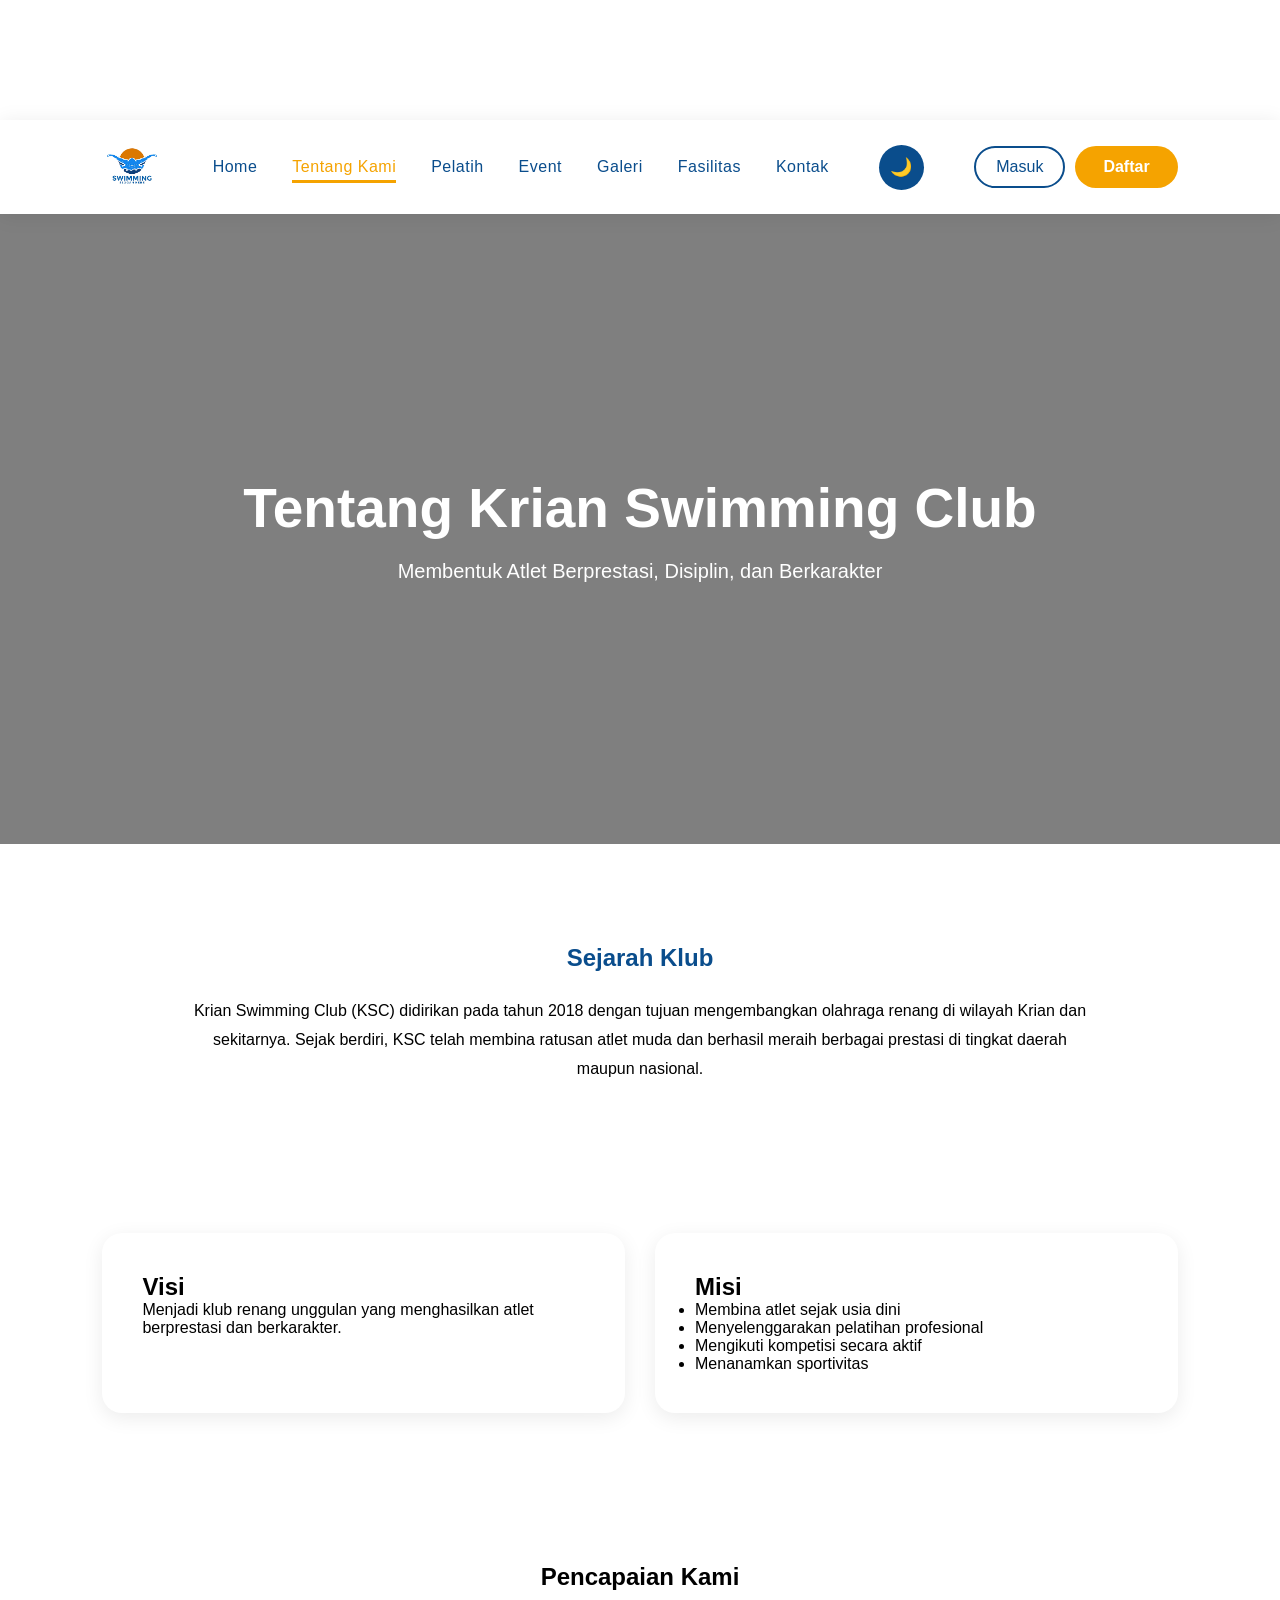
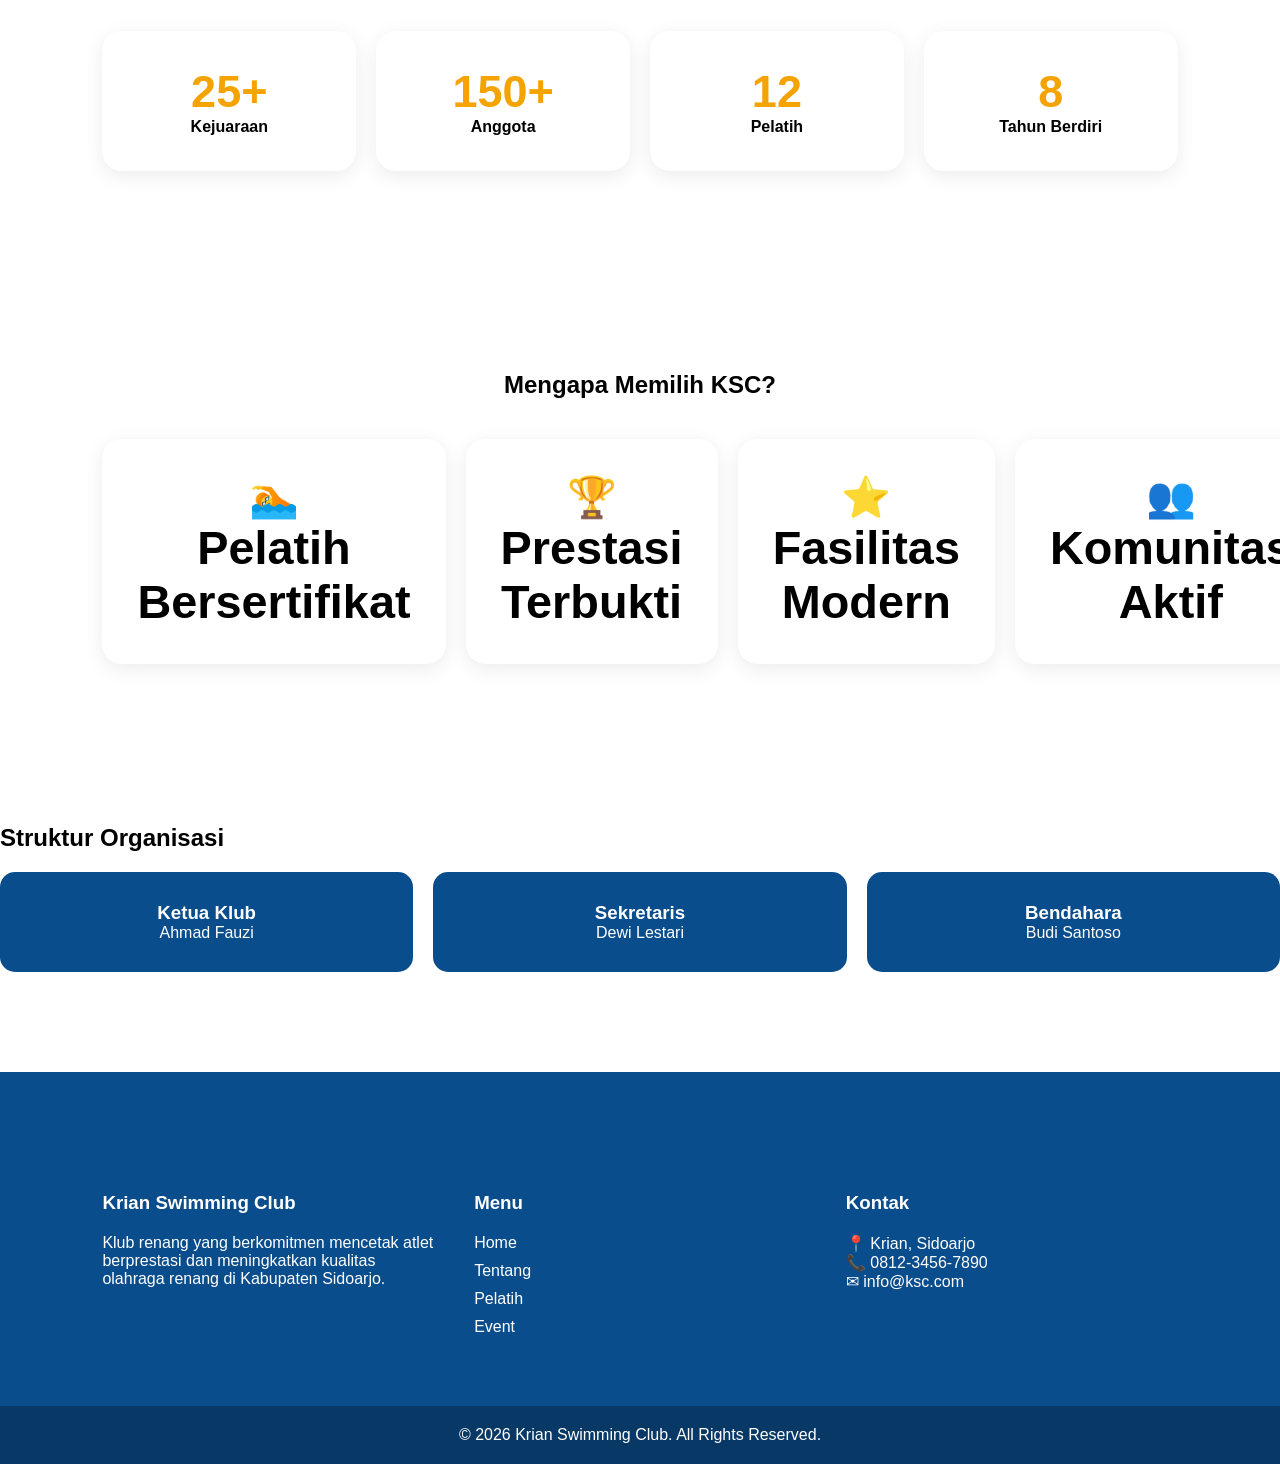
<file: about.html>
<!DOCTYPE html>
<html lang="id">

<head>
    <meta charset="UTF-8">
    <meta name="viewport" content="width=device-width, initial-scale=1.0">
    <title>Tentang Kami - Krian Swimming Club</title>

    <link rel="stylesheet" href="css/style.css">
</head>

<body>

    <!-- Navbar -->
    <header>

        <nav class="navbar">

            <div class="logo">
                <img src="images/logo renang 2.jpg" alt="KSC Logo">
            </div>

            <ul class="nav-links">

                <li><a href="index.html">Home</a></li>
                <li><a href="about.html" class="active">Tentang Kami</a></li>
                <li><a href="pelatih.html">Pelatih</a></li>
                <li><a href="event.html">Event</a></li>
                <li><a href="galeri.html">Galeri</a></li>
                <li><a href="fasilitas.html">Fasilitas</a></li>
                <li><a href="kontak.html">Kontak</a></li>

            </ul>

            <div class="menu-toggle">
                ☰
            </div>

            <button id="darkModeToggle" class="dark-btn">
                🌙
            </button>

            <div class="auth-buttons">

                <a href="login.html" class="login-btn">
                    Masuk
                </a>

                <a href="daftar.html" class="register-btn">
                    Daftar
                </a>

            </div>

        </nav>

    </header>

    <!-- Hero Banner -->
    <section class="about-hero">

        <div class="about-overlay">

            <h1>Tentang Krian Swimming Club</h1>

            <p>
                Membentuk Atlet Berprestasi,
                Disiplin, dan Berkarakter
            </p>

        </div>

    </section>

    <!-- Sejarah -->
    <section class="history-section hidden">

        <div class="container">

            <h2>Sejarah Klub</h2>

            <p>
                Krian Swimming Club (KSC) didirikan pada tahun 2018
                dengan tujuan mengembangkan olahraga renang di wilayah
                Krian dan sekitarnya.

                Sejak berdiri, KSC telah membina ratusan atlet muda
                dan berhasil meraih berbagai prestasi di tingkat daerah
                maupun nasional.
            </p>

        </div>

    </section>

    <!-- Visi Misi -->
    <section class="vision-mission hidden">

        <div class="visi-box">

            <h2>Visi</h2>

            <p>
                Menjadi klub renang unggulan yang menghasilkan atlet
                berprestasi dan berkarakter.
            </p>

        </div>

        <div class="misi-box">

            <h2>Misi</h2>

            <ul>

                <li>Membina atlet sejak usia dini</li>

                <li>Menyelenggarakan pelatihan profesional</li>

                <li>Mengikuti kompetisi secara aktif</li>

                <li>Menanamkan sportivitas</li>

            </ul>

        </div>

    </section>

    <!-- Prestasi -->
    <section class="achievement-section hidden">

        <h2>Pencapaian Kami</h2>

        <div class="achievement-grid">

            <div class="achievement-card">

                <h3>25+</h3>
                <p>Kejuaraan</p>

            </div>

            <div class="achievement-card">

                <h3>150+</h3>
                <p>Anggota</p>

            </div>

            <div class="achievement-card">

                <h3>12</h3>
                <p>Pelatih</p>

            </div>

            <div class="achievement-card">

                <h3>8</h3>
                <p>Tahun Berdiri</p>

            </div>

        </div>

    </section>

    <!-- Keunggulan -->
    <section class="why-section hidden">

        <h2>Mengapa Memilih KSC?</h2>

        <div class="why-grid">

            <div class="why-card">
                🏊
                <h3>Pelatih Bersertifikat</h3>
            </div>

            <div class="why-card">
                🏆
                <h3>Prestasi Terbukti</h3>
            </div>

            <div class="why-card">
                ⭐
                <h3>Fasilitas Modern</h3>
            </div>

            <div class="why-card">
                👥
                <h3>Komunitas Aktif</h3>
            </div>

        </div>

    </section>

    <!-- Struktur Organisasi -->
    <section class="organization hidden">

        <h2>Struktur Organisasi</h2>

        <div class="org-container">

            <div class="org-card">
                <h3>Ketua Klub</h3>
                <p>Ahmad Fauzi</p>
            </div>

            <div class="org-card">
                <h3>Sekretaris</h3>
                <p>Dewi Lestari</p>
            </div>

            <div class="org-card">
                <h3>Bendahara</h3>
                <p>Budi Santoso</p>
            </div>

        </div>

    </section>

    <!-- Footer -->
    <footer class="footer">

        <div class="footer-container">

            <div class="footer-col">

                <h3>Krian Swimming Club</h3>

                <p>
                    Klub renang yang berkomitmen
                    mencetak atlet berprestasi dan
                    meningkatkan kualitas olahraga
                    renang di Kabupaten Sidoarjo.
                </p>

            </div>

            <div class="footer-col">

                <h3>Menu</h3>

                <ul>

                    <li><a href="index.html">Home</a></li>
                    <li><a href="about.html">Tentang</a></li>
                    <li><a href="pelatih.html">Pelatih</a></li>
                    <li><a href="event.html">Event</a></li>

                </ul>

            </div>

            <div class="footer-col">

                <h3>Kontak</h3>

                <p>📍 Krian, Sidoarjo</p>
                <p>📞 0812-3456-7890</p>
                <p>✉ info@ksc.com</p>

            </div>

        </div>

        <div class="footer-bottom">

            © 2026 Krian Swimming Club.
            All Rights Reserved.

        </div>

    </footer>

    <script src="js/script.js"></script>

</body>

</html>
</file>
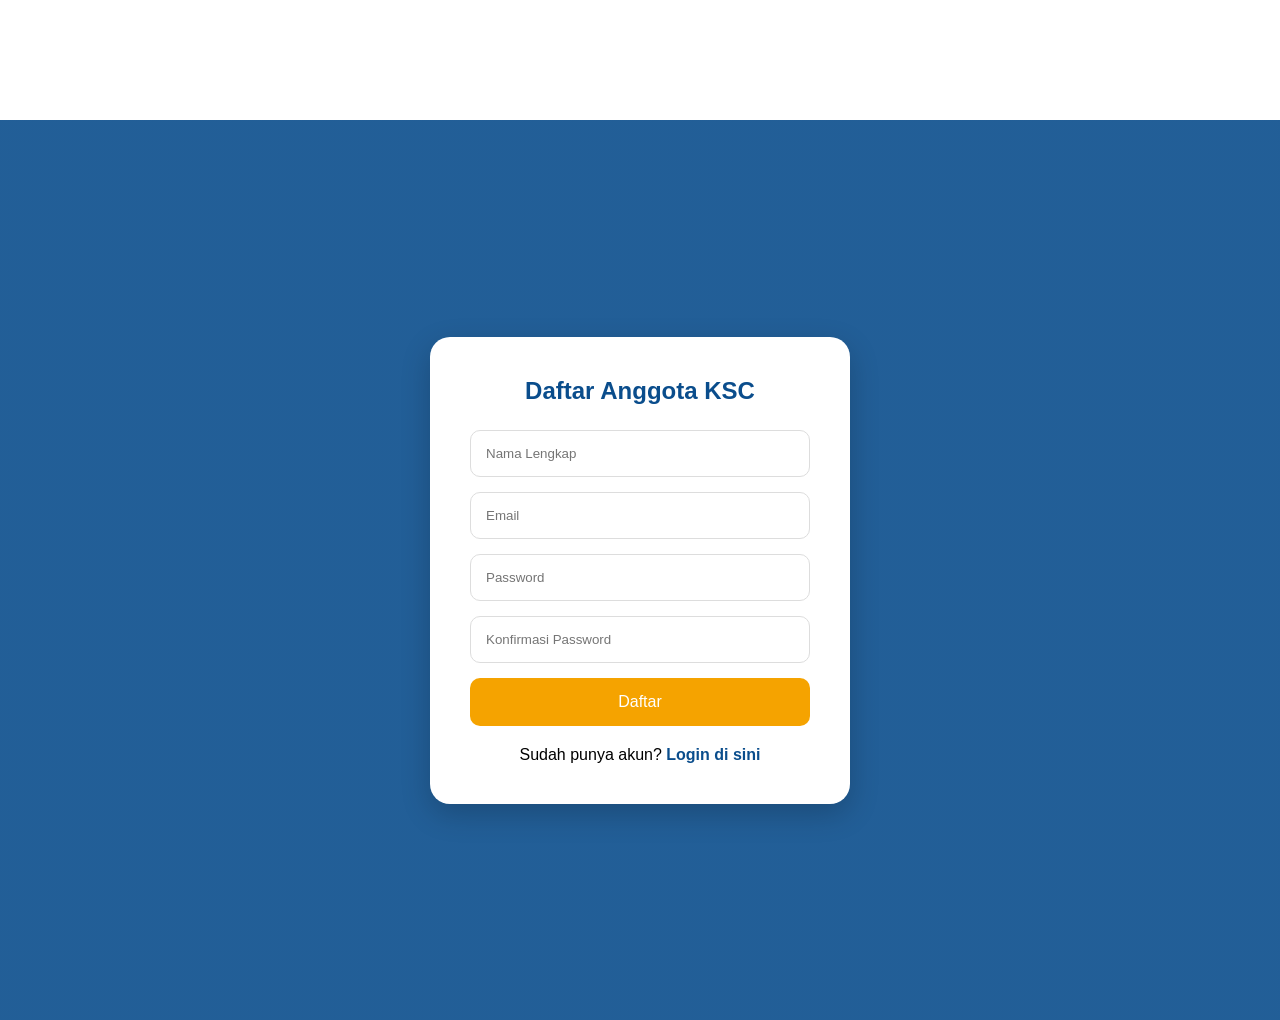
<file: daftar.html>
<!DOCTYPE html>
<html lang="id">

<head>

    <meta charset="UTF-8">

    <meta name="viewport" content="width=device-width, initial-scale=1.0">

    <title>Daftar Anggota - Krian Swimming Club</title>

    <link rel="stylesheet" href="css/style.css">

</head>

<body>

    <section class="auth-page">

        <div class="auth-box">

            <h2>Daftar Anggota KSC</h2>

            <form id="registerForm">

                <input type="text" id="nama" placeholder="Nama Lengkap" required>

                <input type="email" id="email" placeholder="Email" required>

                <input type="password" id="password" placeholder="Password" required>

                <input type="password" id="confirmPassword" placeholder="Konfirmasi Password" required>

                <button type="submit">

                    Daftar

                </button>

            </form>

            <p>

                Sudah punya akun?

                <a href="login.html">

                    Login di sini

                </a>

            </p>

        </div>

    </section>

    <script src="js/script.js"></script>

</body>

</html>
</file>
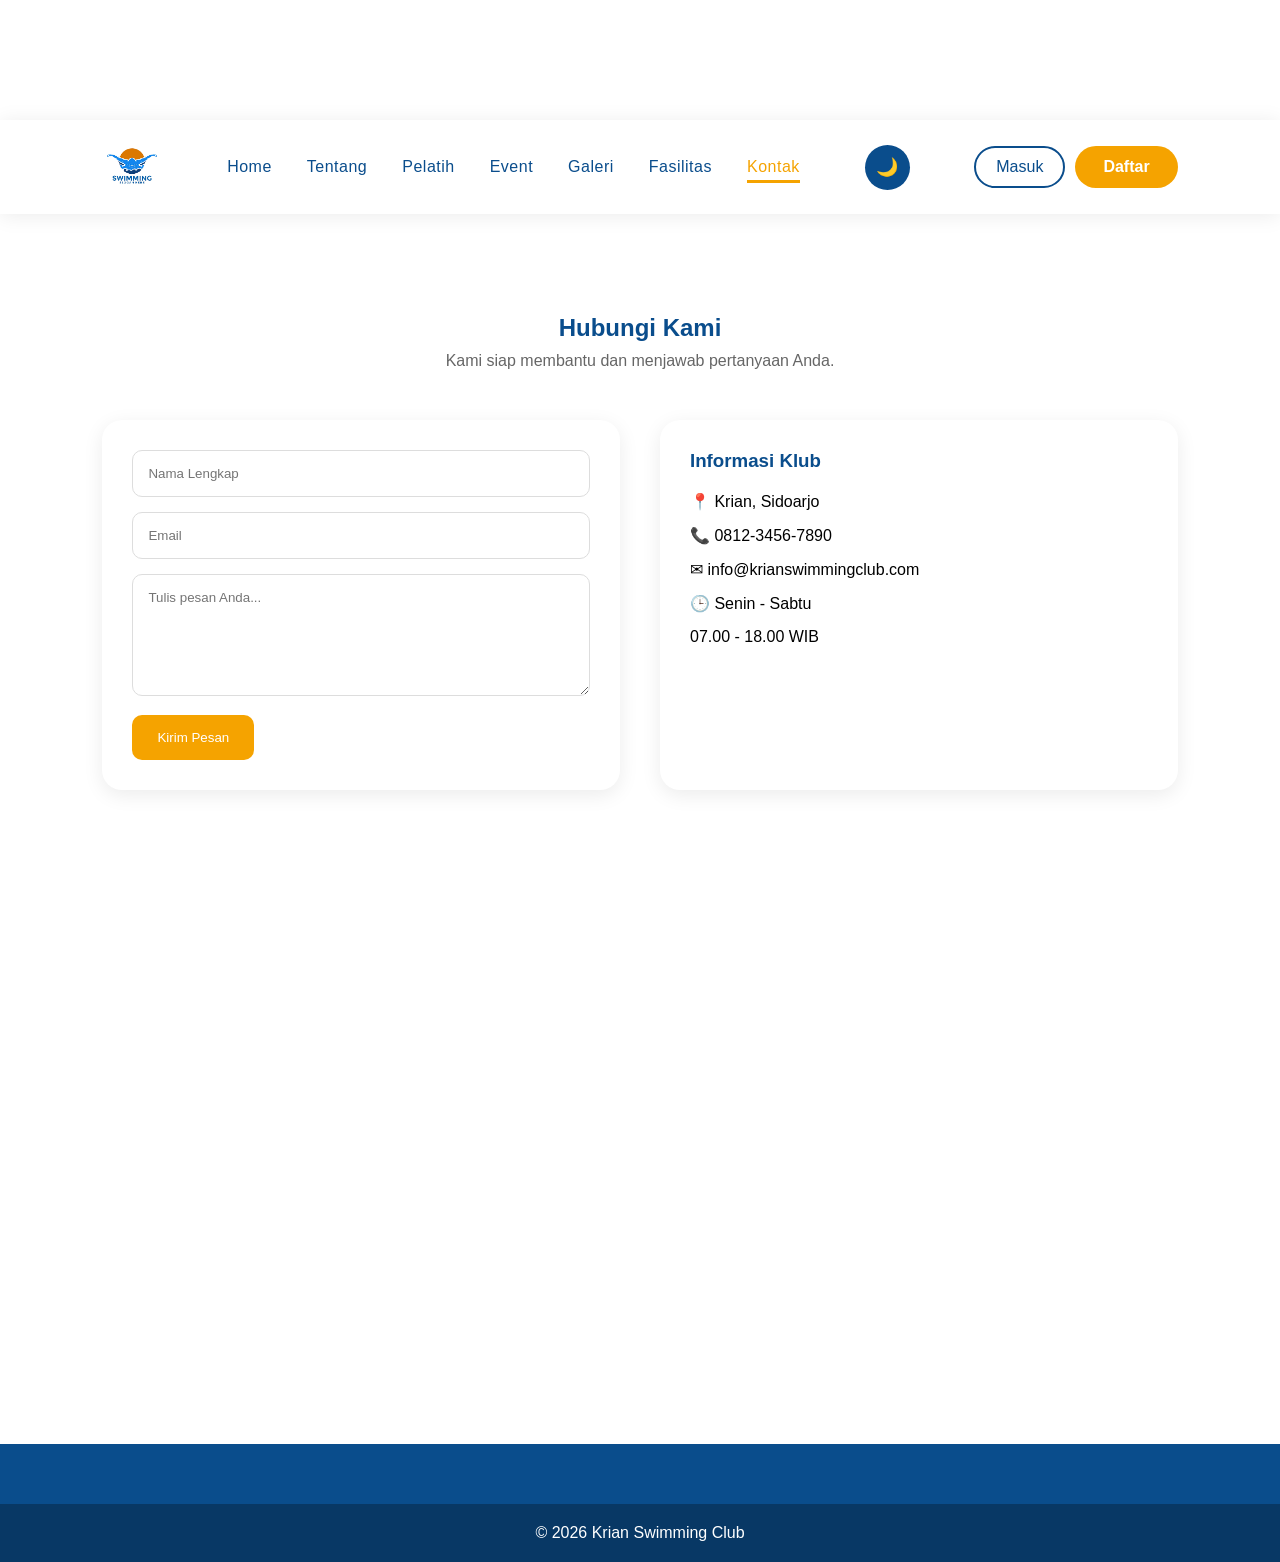
<file: kontak.html>
<!DOCTYPE html>
<html lang="id">

<head>

    <meta charset="UTF-8">

    <meta name="viewport" content="width=device-width, initial-scale=1.0">

    <title>Kontak - Krian Swimming Club</title>

    <link rel="stylesheet" href="css/style.css">

</head>

<body>

    <header>

        <nav class="navbar">

            <div class="logo">

                <img src="images/logo renang 2.jpg" alt="KSC Logo">

            </div>

            <ul class="nav-links">

                <li><a href="index.html">Home</a></li>

                <li><a href="about.html">Tentang</a></li>

                <li><a href="pelatih.html">Pelatih</a></li>

                <li><a href="event.html">Event</a></li>

                <li><a href="galeri.html">Galeri</a></li>

                <li><a href="fasilitas.html">Fasilitas</a></li>

                <li><a href="kontak.html" class="active">Kontak</a></li>

            </ul>

            <button id="darkModeToggle" class="dark-btn">
                🌙
            </button>

            <div class="auth-buttons">

                <a href="login.html" class="login-btn">

                    Masuk

                </a>

                <a href="daftar.html" class="register-btn">

                    Daftar

                </a>

            </div>

        </nav>

    </header>

    <section class="contact-section">

        <h1>Hubungi Kami</h1>

        <p class="contact-subtitle">

            Kami siap membantu dan menjawab
            pertanyaan Anda.

        </p>

        <div class="contact-container">

            <div class="contact-form">

                <form id="contactForm">

                    <input type="text" placeholder="Nama Lengkap" required>

                    <input type="email" placeholder="Email" required>

                    <textarea rows="6" placeholder="Tulis pesan Anda..." required></textarea>

                    <button type="submit">

                        Kirim Pesan

                    </button>

                </form>

            </div>

            <div class="contact-info">

                <h3>Informasi Klub</h3>

                <p>📍 Krian, Sidoarjo</p>

                <p>📞 0812-3456-7890</p>

                <p>✉ info@krianswimmingclub.com</p>

                <p>🕒 Senin - Sabtu</p>

                <p>07.00 - 18.00 WIB</p>

            </div>

        </div>

        <div class="map-container">

            <iframe src="https://www.google.com/maps?q=Krian,Sidoarjo&output=embed" allowfullscreen="" loading="lazy">
            </iframe>

        </div>

    </section>

    <footer class="footer">

        <div class="footer-bottom">

            © 2026 Krian Swimming Club

        </div>

    </footer>

    <script src="js/script.js"></script>

</body>

</html>
</file>
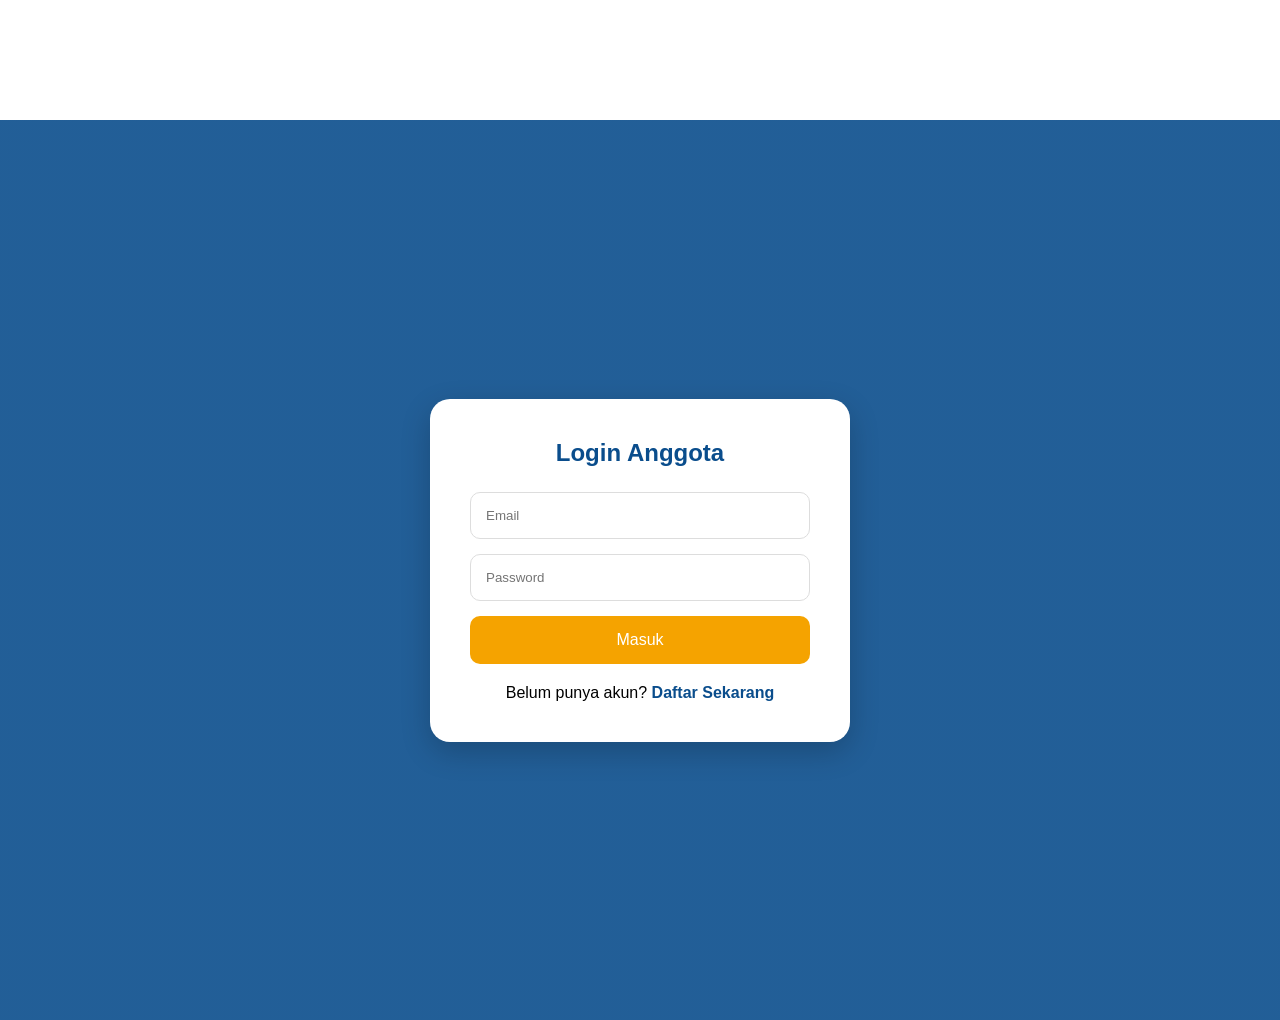
<file: login.html>
<!DOCTYPE html>
<html lang="id">

<head>

    <meta charset="UTF-8">

    <meta name="viewport" content="width=device-width, initial-scale=1.0">

    <title>Login Anggota - Krian Swimming Club</title>

    <link rel="stylesheet" href="css/style.css">

</head>

<body>

    <section class="auth-page">

        <div class="auth-box">

            <h2>Login Anggota</h2>

            <form id="loginForm">

                <input type="email" id="loginEmail" placeholder="Email" required>

                <input type="password" id="loginPassword" placeholder="Password" required>

                <button type="submit">

                    Masuk

                </button>

            </form>

            <p>

                Belum punya akun?

                <a href="daftar.html">

                    Daftar Sekarang

                </a>

            </p>

        </div>

    </section>

    <script src="js/script.js"></script>

</body>

</html>
</file>
<file: css/style.css>
* {
    margin: 0;
    padding: 0;
    box-sizing: border-box;
    font-family: 'Poppins', sans-serif;
}

body {
    background: #fff;
    padding-top: 120px;
}

/* NAVBAR */

.navbar {

    position: sticky;
    top: 0;

    z-index: 1000;

    display: flex;
    justify-content: space-between;
    align-items: center;
    flex-wrap: wrap;

    padding: 15px 8%;

    background: white;

    box-shadow: 0 2px 20px rgba(0, 0, 0, .08);

    backdrop-filter: blur(10px);

    transition: .3s;
    gap: 20px;

}

.logo img {

    height: 75px;

    transition: .3s;
}

.logo img:hover {

    transform: scale(1.05);
}

.nav-links {

    display: flex;
    gap: 35px;
    flex-wrap: wrap;

    list-style: none;

    letter-spacing: .5px;

}

.nav-links a {

    text-decoration: none;

    color: #0A4D8C;

    font-weight: 600;

    position: relative;

    transition: .3s;
}

.nav-links a:hover {

    color: #F5A300;
}

.nav-links a::after {

    content: '';

    position: absolute;

    left: 0;
    bottom: -8px;

    width: 0%;
    height: 3px;

    background: #F5A300;

    transition: .3s;
}

.nav-links a:hover::after {

    width: 100%;
}

.active {

    color: #F5A300 !important;
}

.active::after {

    width: 100% !important;
}

.auth-buttons {

    display: flex;
    gap: 10px;
}

.logo h2 {
    color: #0A4D8C;
}

.nav-links {
    display: flex;
    gap: 35px;
    list-style: none;
}

.nav-links a {
    text-decoration: none;
    color: #0A4D8C;
    font-weight: 500;
}

.btn-daftar {
    background: #F5A300;
    color: white;
    padding: 12px 25px;
    border-radius: 30px;
    text-decoration: none;
    font-weight: 600;
}

/* HERO */

.hero {
    height: 90vh;

    background:
        linear-gradient(rgba(0, 20, 60, .75),
            rgba(0, 20, 60, .75)),
        url('https://images.unsplash.com/photo-1438029071396-1e831a7fa6d8');

    background-size: cover;
    background-position: center;

    display: flex;
    align-items: center;
}

.hero-content {
    width: 60%;
    margin-left: 8%;
    color: white;
}

.welcome {
    background: #103a72;
    border: 1px solid #F5A300;

    padding: 10px 25px;

    border-radius: 25px;

    color: #F5A300;
    font-weight: 600;
}

.hero-content h1 {
    margin-top: 25px;

    font-size: 80px;
    line-height: 90px;

    font-weight: 800;
}

.hero-content p {
    margin-top: 20px;

    font-size: 22px;

    max-width: 700px;
}

.quote {
    margin-top: 40px;

    background: rgba(255, 255, 255, .1);

    padding: 25px;

    border-radius: 15px;

    border-left: 5px solid #F5A300;

    width: fit-content;
}

.stats {
    display: flex;
    justify-content: center;
    gap: 30px;

    padding: 70px 8%;

    background: white;
}

.stat-card {
    text-align: center;

    background: #fff;

    padding: 30px;

    width: 220px;

    border-radius: 15px;

    box-shadow: 0 5px 15px rgba(0, 0, 0, .1);
}

.stat-card h2 {
    color: #0A4D8C;
    font-size: 42px;
}

.stat-card p {
    color: #666;
}

.about {
    display: flex;

    align-items: center;

    gap: 60px;

    padding: 100px 8%;
}

.about-image img {
    width: 500px;

    border-radius: 20px;
}

.about-content {
    flex: 1;
}

.about-content span {
    color: #F5A300;
    font-weight: 600;
}

.about-content h2 {
    margin-top: 15px;

    color: #0A4D8C;

    font-size: 42px;
}

.about-content p {
    margin-top: 20px;

    line-height: 1.8;
}

.coach {
    padding: 100px 8%;

    background: #f8f9fb;

    text-align: center;
}

.coach h2 {
    font-size: 42px;

    color: #0A4D8C;

    margin-bottom: 50px;
}

.coach-container {
    display: flex;

    justify-content: center;

    gap: 30px;
}

.coach-card {
    background: white;

    padding: 30px;

    width: 300px;

    border-radius: 20px;

    box-shadow: 0 5px 15px rgba(0, 0, 0, .1);
}

.coach-card img {
    width: 120px;

    height: 120px;

    border-radius: 50%;

    object-fit: cover;
}

.coach-card h3 {
    margin-top: 20px;
}

.coach-card p {
    color: #666;
}

.event-section {
    padding: 100px 8%;
}

.section-title h2 {
    font-size: 48px;
    color: #0A4D8C;
}

.section-title p {
    margin-top: 10px;
    color: #666;
}

.event-container {
    display: flex;
    gap: 30px;
    margin-top: 50px;
}

.event-card {
    flex: 1;

    background: white;

    border-radius: 20px;

    overflow: hidden;

    box-shadow: 0 5px 20px rgba(0, 0, 0, .1);
}

.event-card img {
    width: 100%;
    height: 280px;
    object-fit: cover;
}

.event-info {
    padding: 25px;
}

.badge {
    background: #28a745;
    color: white;

    padding: 8px 15px;

    border-radius: 20px;

    font-size: 12px;
}

.event-info h3 {
    margin-top: 20px;
    font-size: 28px;
    color: #0A4D8C;
}

.event-info p {
    margin-top: 10px;
}

.event-info button {
    margin-top: 20px;

    border: none;

    background: #F5A300;

    color: white;

    padding: 12px 25px;

    border-radius: 25px;

    cursor: pointer;
}

.gallery {
    padding: 100px 8%;

    background: #f8f9fb;
}

.gallery-grid {
    display: grid;

    grid-template-columns: repeat(2, 1fr);

    gap: 20px;

    margin-top: 40px;
}

.gallery-grid img {
    width: 100%;
    height: 300px;

    object-fit: cover;

    border-radius: 15px;

    transition: .3s;
}

.gallery-grid img:hover {
    transform: scale(1.03);
}

footer {
    background: #071b3b;
    color: white;

    padding-top: 60px;
}

.footer-container {
    display: flex;

    justify-content: space-between;

    padding: 0 8% 50px;
}

.footer-about,
.footer-links,
.footer-contact {
    width: 30%;
}

.footer-links {
    display: flex;
    flex-direction: column;
}

.footer-links a {
    color: #ddd;
    text-decoration: none;

    margin-top: 10px;
}

.footer-links a:hover {
    color: #F5A300;
}

.copyright {
    text-align: center;

    padding: 20px;

    border-top: 1px solid rgba(255, 255, 255, .1);
}

.whatsapp-btn {
    position: fixed;

    right: 25px;
    bottom: 25px;

    width: 60px;
    height: 60px;

    background: #25D366;

    border-radius: 50%;

    display: flex;
    justify-content: center;
    align-items: center;

    font-size: 30px;

    text-decoration: none;

    z-index: 999;
}

.hidden {
    opacity: 0;
    transform: translateY(50px);

    transition: all .8s ease;
}

.show {
    opacity: 1;
    transform: translateY(0);
}

/* TABLET */
@media(max-width:992px) {

    .about {
        flex-direction: column;
        text-align: center;
    }

    .about-image img {
        width: 100%;
        max-width: 500px;
    }

    .coach-container {
        flex-wrap: wrap;
    }

    .event-container {
        flex-direction: column;
    }

    .footer-container {
        flex-direction: column;
        gap: 30px;
    }

    .footer-about,
    .footer-links,
    .footer-contact {
        width: 100%;
    }

    .stats-grid {
        grid-template-columns: 1fr;
    }

    .contact-container {

        grid-template-columns: 1fr;
    }

    .vision-mission {

        grid-template-columns: 1fr;
    }

    .achievement-grid {

        grid-template-columns: 1fr 1fr;
    }

    .why-grid {

        grid-template-columns: 1fr 1fr;
    }
}

/* MOBILE */
@media(max-width:768px) {


    .contact-container {

        grid-template-columns: 1fr;
    }

    .hero-content {
        width: 90%;
    }

    .hero-content h1 {
        font-size: 50px;
        line-height: 60px;
    }

    .hero-content p {
        font-size: 18px;
    }

    .stats {
        flex-wrap: wrap;
    }

    .gallery-grid {
        grid-template-columns: 1fr;
    }

    .stats-grid {
        grid-template-columns: 1fr;
    }

    .vision-mission {

        grid-template-columns: 1fr;
    }

    .achievement-grid {

        grid-template-columns: 1fr 1fr;
    }

    .why-grid {

        grid-template-columns: 1fr 1fr;
    }

}

.logo img {
    height: 60px;
}

.page-banner {
    height: 300px;

    background:
        linear-gradient(rgba(0, 20, 60, .8),
            rgba(0, 20, 60, .8)),
        url('https://images.unsplash.com/photo-1600965962102-9d260a71890d');

    background-size: cover;
    background-position: center;

    display: flex;
    justify-content: center;
    align-items: center;

    color: white;
}

.page-banner h1 {
    font-size: 60px;
}

.about-detail {
    padding: 80px 10%;

    line-height: 1.8;
}

.about-detail h2 {
    color: #0A4D8C;

    margin-top: 30px;
    margin-bottom: 15px;
}

.visi-misi {
    display: flex;
    gap: 30px;
    margin-top: 40px;
}

.visi-box,
.misi-box {
    flex: 1;

    background: #f8f9fb;

    padding: 30px;

    border-radius: 15px;

    box-shadow: 0 5px 15px rgba(0, 0, 0, .08);
}

.visi-box h3,
.misi-box h3 {
    color: #0A4D8C;
    margin-bottom: 15px;
}

.achievement {
    margin-top: 60px;
}

.achievement-grid {
    display: flex;
    gap: 20px;
    margin-top: 20px;
}

.achievement-card {
    flex: 1;

    background: white;

    padding: 25px;

    border-radius: 15px;

    box-shadow: 0 5px 15px rgba(0, 0, 0, .1);

    text-align: center;

    font-weight: 600;
}

.organization {
    margin-top: 60px;
}

.org-container {
    display: flex;
    gap: 20px;
    margin-top: 20px;
}

.org-card {
    flex: 1;

    background: #0A4D8C;

    color: white;

    text-align: center;

    padding: 30px;

    border-radius: 15px;
}

.coach-page {
    padding: 100px 8%;
}

.coach-page h2 {
    text-align: center;

    color: #0A4D8C;

    margin-bottom: 50px;

    font-size: 40px;
}

.coach-grid {
    display: grid;

    grid-template-columns: repeat(2, 1fr);

    gap: 30px;
}

.coach-profile {
    background: white;

    padding: 30px;

    border-radius: 20px;

    text-align: center;

    box-shadow: 0 5px 20px rgba(0, 0, 0, .1);

    transition: .3s;
}

.coach-profile:hover {
    transform: translateY(-10px);
}

.coach-profile img {
    width: 180px;
    height: 180px;

    object-fit: cover;

    border-radius: 50%;
}

.coach-profile h3 {
    margin-top: 20px;

    color: #0A4D8C;
}

.coach-profile p {
    margin-top: 10px;
}

.coach-profile span {
    display: block;

    margin-top: 15px;

    color: #F5A300;

    font-weight: 600;
}

.coach-schedule {
    margin-top: 80px;
}

.coach-schedule table {
    width: 100%;

    border-collapse: collapse;
}

.coach-schedule th {
    background: #0A4D8C;

    color: white;
}

.coach-schedule th,
.coach-schedule td {
    padding: 15px;

    border: 1px solid #ddd;

    text-align: center;
}

.event-page {
    padding: 100px 8%;
}

.event-page h2 {
    text-align: center;
    color: #0A4D8C;

    font-size: 40px;

    margin-bottom: 50px;
}

.event-grid {
    display: grid;

    grid-template-columns: repeat(2, 1fr);

    gap: 30px;
}

.event-item {
    background: white;

    border-radius: 20px;

    overflow: hidden;

    box-shadow: 0 5px 20px rgba(0, 0, 0, .1);
}

.event-item img {
    width: 100%;

    height: 250px;

    object-fit: cover;
}

.event-body {
    padding: 25px;
}

.event-body h3 {
    color: #0A4D8C;
}

.event-body p {
    margin-top: 10px;
}

.event-body button {
    margin-top: 20px;

    border: none;

    background: #F5A300;

    color: white;

    padding: 12px 25px;

    border-radius: 25px;

    cursor: pointer;
}

.calendar-event {
    margin-top: 80px;
}

.calendar-event table {
    width: 100%;

    border-collapse: collapse;
}

.calendar-event th {
    background: #0A4D8C;
    color: white;
}

.calendar-event th,
.calendar-event td {
    border: 1px solid #ddd;

    padding: 15px;

    text-align: center;
}

.gallery-page {
    padding: 100px 8%;
}

.gallery-page h2 {
    text-align: center;

    color: #0A4D8C;

    margin-bottom: 40px;

    font-size: 40px;
}

.filter-buttons {
    text-align: center;

    margin-bottom: 40px;
}

.filter-buttons button {
    border: none;

    background: #0A4D8C;

    color: white;

    padding: 12px 25px;

    margin: 5px;

    border-radius: 25px;

    cursor: pointer;
}

.gallery-container {
    display: grid;

    grid-template-columns: repeat(3, 1fr);

    gap: 20px;
}

.gallery-item {
    overflow: hidden;

    border-radius: 20px;

    cursor: pointer;
}

.gallery-item img {
    width: 100%;

    height: 300px;

    object-fit: cover;

    transition: .4s;
}

.gallery-item:hover img {
    transform: scale(1.1);
}

#lightbox {

    display: none;

    position: fixed;

    top: 0;
    left: 0;

    width: 100%;
    height: 100%;

    background: rgba(0, 0, 0, .9);

    justify-content: center;
    align-items: center;

    z-index: 9999;
}

#lightbox img {

    max-width: 90%;
    max-height: 90%;

    border-radius: 20px;
}

@media(max-width:992px) {
    .contact-container {

        grid-template-columns: 1fr;
    }

    .gallery-container {
        grid-template-columns: repeat(2, 1fr);
    }

    .stats-grid {
        grid-template-columns: 1fr;
    }

    .vision-mission {

        grid-template-columns: 1fr;
    }

    .achievement-grid {

        grid-template-columns: 1fr 1fr;
    }

    .why-grid {

        grid-template-columns: 1fr 1fr;
    }
}

@media(max-width:768px) {
    .contact-container {

        grid-template-columns: 1fr;
    }

    .gallery-container {
        grid-template-columns: 1fr;
    }

    .stats-grid {
        grid-template-columns: 1fr;
    }

    .vision-mission {

        grid-template-columns: 1fr;
    }

    .achievement-grid {

        grid-template-columns: 1fr 1fr;
    }

    .why-grid {

        grid-template-columns: 1fr 1fr;
    }

}

.login-btn {

    text-decoration: none;

    padding: 10px 20px;

    border: 2px solid #0A4D8C;

    border-radius: 25px;

    color: #0A4D8C;

    transition: .3s;
}

.register-btn {

    text-decoration: none;

    background: #F5A300;

    color: white;

    padding: 12px 28px;

    border-radius: 30px;

    font-weight: 600;

    transition: .3s;
}

.register-btn:hover {

    transform: translateY(-3px);

    box-shadow: 0 10px 20px rgba(245, 163, 0, .3);
}

/* =========================
   LOGIN & REGISTER
========================= */

.auth-page {

    min-height: 100vh;

    display: flex;
    justify-content: center;
    align-items: center;

    background: linear-gradient(rgba(10, 77, 140, .9),
            rgba(10, 77, 140, .9)),

        url("https://images.unsplash.com/photo-1600965962102-9d260a71890d?w=1200");

    background-size: cover;
    background-position: center;
}

.auth-box {

    width: 420px;

    background: white;

    padding: 40px;

    border-radius: 20px;

    box-shadow: 0 10px 30px rgba(0, 0, 0, .2);
}

.auth-box h2 {

    text-align: center;

    color: #0A4D8C;

    margin-bottom: 25px;
}

.auth-box input {

    width: 100%;

    padding: 15px;

    margin-bottom: 15px;

    border: 1px solid #ddd;

    border-radius: 10px;

    outline: none;
}

.auth-box input:focus {

    border-color: #0A4D8C;
}

.auth-box button {

    width: 100%;

    padding: 15px;

    border: none;

    background: #F5A300;

    color: white;

    font-size: 16px;

    border-radius: 10px;

    cursor: pointer;

    transition: .3s;
}

.auth-box button:hover {

    background: #d98f00;
}

.auth-box p {

    margin-top: 20px;

    text-align: center;
}

.auth-box a {

    color: #0A4D8C;

    font-weight: bold;

    text-decoration: none;
}

/* =========================
   DASHBOARD PROFESSIONAL
========================= */

.dashboard-container {

    display: flex;

    min-height: 100vh;
}

.sidebar {

    width: 250px;

    background: #0A4D8C;

    color: white;

    padding: 30px;
}

.sidebar h2 {

    margin-bottom: 40px;

    text-align: center;
}

.sidebar ul {

    list-style: none;
}

.sidebar ul li {

    margin-bottom: 20px;
}

.sidebar a {

    color: white;

    text-decoration: none;

    display: block;

    padding: 12px;

    border-radius: 10px;

    transition: .3s;
}

.sidebar a:hover {

    background: rgba(255, 255, 255, .15);
}

.main-content {

    flex: 1;

    padding: 40px;
}

.stats {

    display: flex;

    gap: 20px;

    margin-top: 30px;

    margin-bottom: 40px;

    flex-wrap: wrap;
}

.stat-card {

    background: white;

    padding: 25px;

    width: 220px;

    border-radius: 15px;

    box-shadow: 0 5px 20px rgba(0, 0, 0, .1);

    text-align: center;
}

.stat-card h2 {

    color: #0A4D8C;

    font-size: 35px;
}

.profile-box {

    background: white;

    padding: 30px;

    border-radius: 20px;

    box-shadow: 0 5px 20px rgba(0, 0, 0, .1);
}

/* =========================
   FOOTER
========================= */

.footer {

    background: #0A4D8C;

    color: white;

    margin-top: 100px;
}

.footer-container {

    display: grid;

    grid-template-columns:
        repeat(3, 1fr);

    gap: 40px;

    padding: 60px 8%;
}

.footer-col h3 {

    margin-bottom: 20px;
}

.footer-col ul {

    list-style: none;
}

.footer-col ul li {

    margin-bottom: 10px;
}

.footer-col a {

    color: white;

    text-decoration: none;
}

.footer-col a:hover {

    color: #F5A300;
}

.footer-bottom {

    text-align: center;

    padding: 20px;

    background: #083865;
}

.menu-toggle {

    display: none;

    font-size: 28px;

    cursor: pointer;
}

@media(max-width:768px) {
    .contact-container {

        grid-template-columns: 1fr;
    }

    .menu-toggle {

        display: block;
    }

    .stats-grid {
        grid-template-columns: 1fr;
    }

    .nav-links {

        display: none;

        position: absolute;

        top: 100%;
        left: 0;

        width: 100%;
        max-height: calc(100vh - 110px);
        overflow-y: auto;

        background: white;

        flex-direction: column;

        text-align: center;

        padding: 20px 0;
    }

    .nav-links.active {

        display: flex;
    }

    .auth-buttons {

        display: flex;

        gap: 10px;
    }

    .vision-mission {

        grid-template-columns: 1fr;
    }

    .achievement-grid {

        grid-template-columns: 1fr 1fr;
    }

    .why-grid {

        grid-template-columns: 1fr 1fr;
    }
}

.dark-btn {

    border: none;

    background: #0A4D8C;

    color: white;

    width: 45px;
    height: 45px;

    border-radius: 50%;

    cursor: pointer;

    font-size: 18px;

    transition: .3s;
}

.dark-btn:hover {

    transform: rotate(20deg);
}

/* =========================
   DARK MODE
========================= */

body.dark-mode {

    background: #121212;

    color: #f1f1f1;
}

body.dark-mode .navbar {

    background: #1e1e1e;
}

body.dark-mode .nav-links a {

    color: white;
}

body.dark-mode .coach-profile,
body.dark-mode .event-item,
body.dark-mode .dashboard-card,
body.dark-mode .profile-box,
body.dark-mode .achievement-card,
body.dark-mode .visi-box,
body.dark-mode .misi-box {

    background: #1f1f1f;

    color: white;
}

body.dark-mode .auth-box {

    background: #1f1f1f;

    color: white;
}

body.dark-mode input {

    background: #2c2c2c;

    color: white;

    border: 1px solid #444;
}

body.dark-mode table {

    color: white;
}

body.dark-mode td {

    background: #1f1f1f;
}

body.dark-mode .footer {

    background: #111;
}

body.dark-mode .footer-bottom {

    background: #000;
}

/* =========================
   STATISTIK
========================= */

.stats-section {

    padding: 100px 8%;

    background: #f5f7fb;

    text-align: center;
}

.stats-section h2 {

    color: #0A4D8C;

    margin-bottom: 50px;

    font-size: 40px;
}

.stats-grid {

    display: grid;

    grid-template-columns:
        repeat(4, 1fr);

    gap: 25px;
}

.stat-box {

    background: white;

    padding: 35px;

    border-radius: 20px;

    box-shadow: 0 5px 20px rgba(0, 0, 0, .08);

    transition: .3s;
}

.stat-box:hover {

    transform: translateY(-10px);
}

.stat-box h3 {

    font-size: 50px;

    color: #F5A300;

    margin-bottom: 10px;
}

.stat-box p {

    color: #555;

    font-weight: 600;
}

body.dark-mode .stats-section {

    background: #121212;
}

body.dark-mode .stat-box {

    background: #1f1f1f;

    color: white;
}

/* =========================
   FASILITAS
========================= */

.facility-page {

    padding: 100px 8%;

    text-align: center;
}

.facility-page h1 {

    color: #0A4D8C;

    margin-bottom: 15px;
}

.facility-subtitle {

    color: #666;

    margin-bottom: 50px;
}

.facility-grid {

    display: grid;

    grid-template-columns:
        repeat(auto-fit, minmax(300px, 1fr));

    gap: 30px;
}

.facility-card {

    background: white;

    border-radius: 20px;

    overflow: hidden;

    box-shadow: 0 5px 20px rgba(0, 0, 0, .08);

    transition: .3s;
}

.facility-card:hover {

    transform: translateY(-10px);
}

.facility-card img {

    width: 100%;

    height: 220px;

    object-fit: cover;
}

.facility-card h3 {

    margin: 20px 0 10px;
}

.facility-card p {

    padding: 0 20px 25px;

    color: #666;
}

body.dark-mode .facility-card {

    background: #1f1f1f;

    color: white;
}

body.dark-mode .facility-card p {

    color: #ddd;
}

/* =========================
   KONTAK
========================= */

.contact-section {

    padding: 100px 8%;
}

.contact-section h1 {

    text-align: center;

    color: #0A4D8C;

    margin-bottom: 10px;
}

.contact-subtitle {

    text-align: center;

    margin-bottom: 50px;

    color: #666;
}

.contact-container {

    display: grid;

    grid-template-columns: 1fr 1fr;

    gap: 40px;

    margin-bottom: 50px;
}

.contact-form {

    background: white;

    padding: 30px;

    border-radius: 20px;

    box-shadow: 0 5px 20px rgba(0, 0, 0, .08);
}

.contact-form input,
.contact-form textarea {

    width: 100%;

    padding: 15px;

    margin-bottom: 15px;

    border: 1px solid #ddd;

    border-radius: 10px;
}

.contact-form button {

    background: #F5A300;

    color: white;

    border: none;

    padding: 15px 25px;

    border-radius: 10px;

    cursor: pointer;
}

.contact-info {

    background: white;

    padding: 30px;

    border-radius: 20px;

    box-shadow: 0 5px 20px rgba(0, 0, 0, .08);
}

.contact-info h3 {

    margin-bottom: 20px;

    color: #0A4D8C;
}

.contact-info p {

    margin-bottom: 15px;
}

.map-container iframe {

    width: 100%;

    height: 400px;

    border: none;

    border-radius: 20px;
}

body.dark-mode .contact-form,
body.dark-mode .contact-info {

    background: #1f1f1f;

    color: white;
}

body.dark-mode .contact-form input,
body.dark-mode .contact-form textarea {

    background: #2a2a2a;

    color: white;

    border: 1px solid #444;
}

/* =========================
   ABOUT PREMIUM
========================= */

.about-hero {

    height: 70vh;

    background:
        linear-gradient(rgba(0, 0, 0, .5),
            rgba(0, 0, 0, .5)),

        url("https://images.unsplash.com/photo-1519315901367-f34ff9154487?w=1200");

    background-size: cover;

    background-position: center;

    display: flex;

    justify-content: center;

    align-items: center;

    text-align: center;
}

.about-overlay h1 {

    color: white;

    font-size: 55px;

    margin-bottom: 20px;
}

.about-overlay p {

    color: white;

    font-size: 20px;
}

.history-section {

    padding: 100px 8%;

    text-align: center;
}

.history-section h2 {

    color: #0A4D8C;

    margin-bottom: 25px;
}

.history-section p {

    max-width: 900px;

    margin: auto;

    line-height: 1.8;
}

.vision-mission {

    display: grid;

    grid-template-columns: 1fr 1fr;

    gap: 30px;

    padding: 50px 8%;
}

.visi-box,
.misi-box {

    background: white;

    padding: 40px;

    border-radius: 20px;

    box-shadow: 0 5px 20px rgba(0, 0, 0, .08);
}

.achievement-section {

    padding: 100px 8%;

    text-align: center;
}

.achievement-grid {

    display: grid;

    grid-template-columns:
        repeat(4, 1fr);

    gap: 20px;

    margin-top: 40px;
}

.achievement-card {

    background: white;

    padding: 35px;

    border-radius: 20px;

    box-shadow: 0 5px 20px rgba(0, 0, 0, .08);
}

.achievement-card h3 {

    font-size: 45px;

    color: #F5A300;
}

.why-section {

    padding: 100px 8%;

    text-align: center;
}

.why-grid {

    display: grid;

    grid-template-columns:
        repeat(4, 1fr);

    gap: 20px;

    margin-top: 40px;
}

.why-card {

    background: white;

    padding: 35px;

    border-radius: 20px;

    box-shadow: 0 5px 20px rgba(0, 0, 0, .08);

    font-size: 40px;
}

/* =========================
   MODAL EVENT
========================= */

.event-modal {

    display: none;

    position: fixed;

    top: 0;
    left: 0;

    width: 100%;
    height: 100%;

    background: rgba(0, 0, 0, .7);

    justify-content: center;

    align-items: center;

    z-index: 9999;
}

.event-modal-content {

    background: white;

    width: 450px;

    padding: 30px;

    border-radius: 20px;

    position: relative;
}

.event-modal-content input,
.event-modal-content select {

    width: 100%;

    padding: 12px;

    margin-bottom: 15px;

    border: 1px solid #ddd;

    border-radius: 10px;
}

.event-modal-content button {

    width: 100%;

    background: #F5A300;

    color: white;

    border: none;

    padding: 12px;

    border-radius: 10px;

    cursor: pointer;
}

.close-modal {

    position: absolute;

    top: 10px;
    right: 20px;

    font-size: 30px;

    cursor: pointer;
}

.delete-btn {

    background: #dc3545;

    color: white;

    border: none;

    padding: 8px 15px;

    border-radius: 8px;

    cursor: pointer;

    transition: .3s;
}

.delete-btn:hover {

    background: #bb2d3b;
}

.print-btn {

    background: #198754;

    color: white;

    border: none;

    padding: 8px 15px;

    border-radius: 8px;

    cursor: pointer;

    margin-right: 5px;
}

/* =========================
   EVENT STATS
========================= */

.event-stats {

    margin-top: 40px;

    margin-bottom: 40px;
}

.stats-summary {

    display: flex;

    gap: 20px;

    margin-bottom: 30px;
}

.summary-card {

    background: white;

    padding: 20px;

    border-radius: 15px;

    box-shadow: 0 5px 20px rgba(0, 0, 0, .08);

    min-width: 200px;

    text-align: center;
}

.summary-card h3 {

    font-size: 40px;

    color: #0A4D8C;
}

.chart-container {

    background: white;

    padding: 25px;

    border-radius: 15px;

    box-shadow: 0 5px 20px rgba(0, 0, 0, .08);
}

body.dark-mode .summary-card,
body.dark-mode .chart-container{

    background:#1f1f1f;

    color:white;
}
</file>
